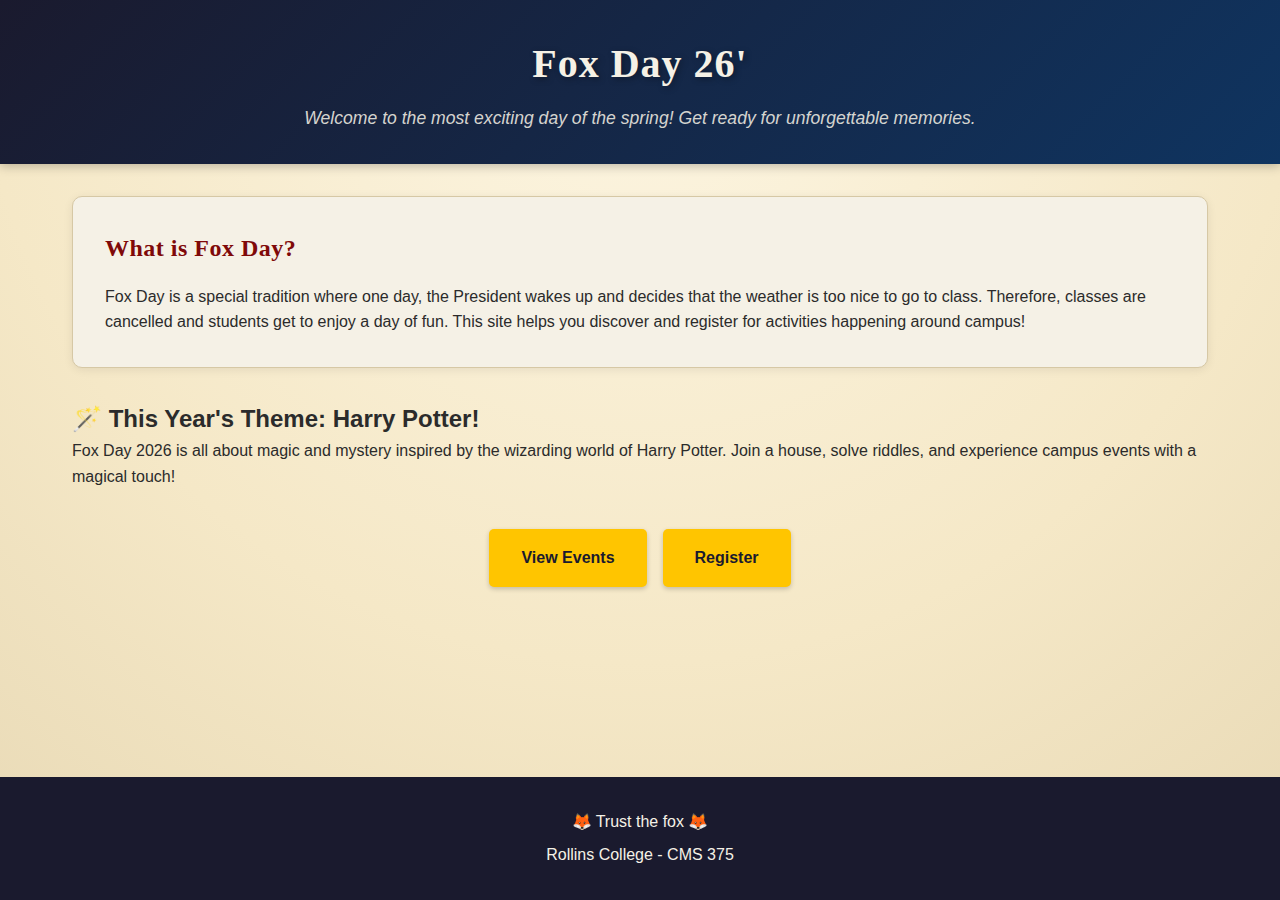
<file: index.html>
<!DOCTYPE html>
<html lang="en">
<head>
    <meta charset="UTF-8">
    <meta name="viewport" content="width=device-width, initial-scale=1.0">
    <title>Fox Day Campus Events</title>
    <link rel="stylesheet" href="style.css">
</head>
<body>
    <header>
        <h1>Fox Day 26'</h1>
        <p class="fox-message">Welcome to the most exciting day of the spring! Get ready for unforgettable memories.</p>
    </header>
    
    <main>
        <section class="intro">
            <h2>What is Fox Day?</h2>
            <p>Fox Day is a special tradition where one day, the President wakes up and decides that the weather is too nice to go to class. Therefore, classes are cancelled and students get to enjoy a day of fun. This site helps you discover and register for activities happening around campus!</p>
        </section>

        <section class="theme-highlight">
            <h2>🪄 This Year's Theme: Harry Potter!</h2>
            <p>
                Fox Day 2026 is all about magic and mystery inspired by the wizarding world of Harry Potter. 
                Join a house, solve riddles, and experience campus events with a magical touch!
            </p>
        </section>
        <div style="height: 2.5em;"></div>
        <nav class="main-nav">
            <a href="events.php" class="nav-button">View Events</a>
            <a href="register.html" class="nav-button">Register</a>
        </nav>
    </main>
    
    <footer>
        <p>🦊 Trust the fox 🦊</p>
        <p>Rollins College - CMS 375 </p>
    </footer>
</body>
</html>
</file>
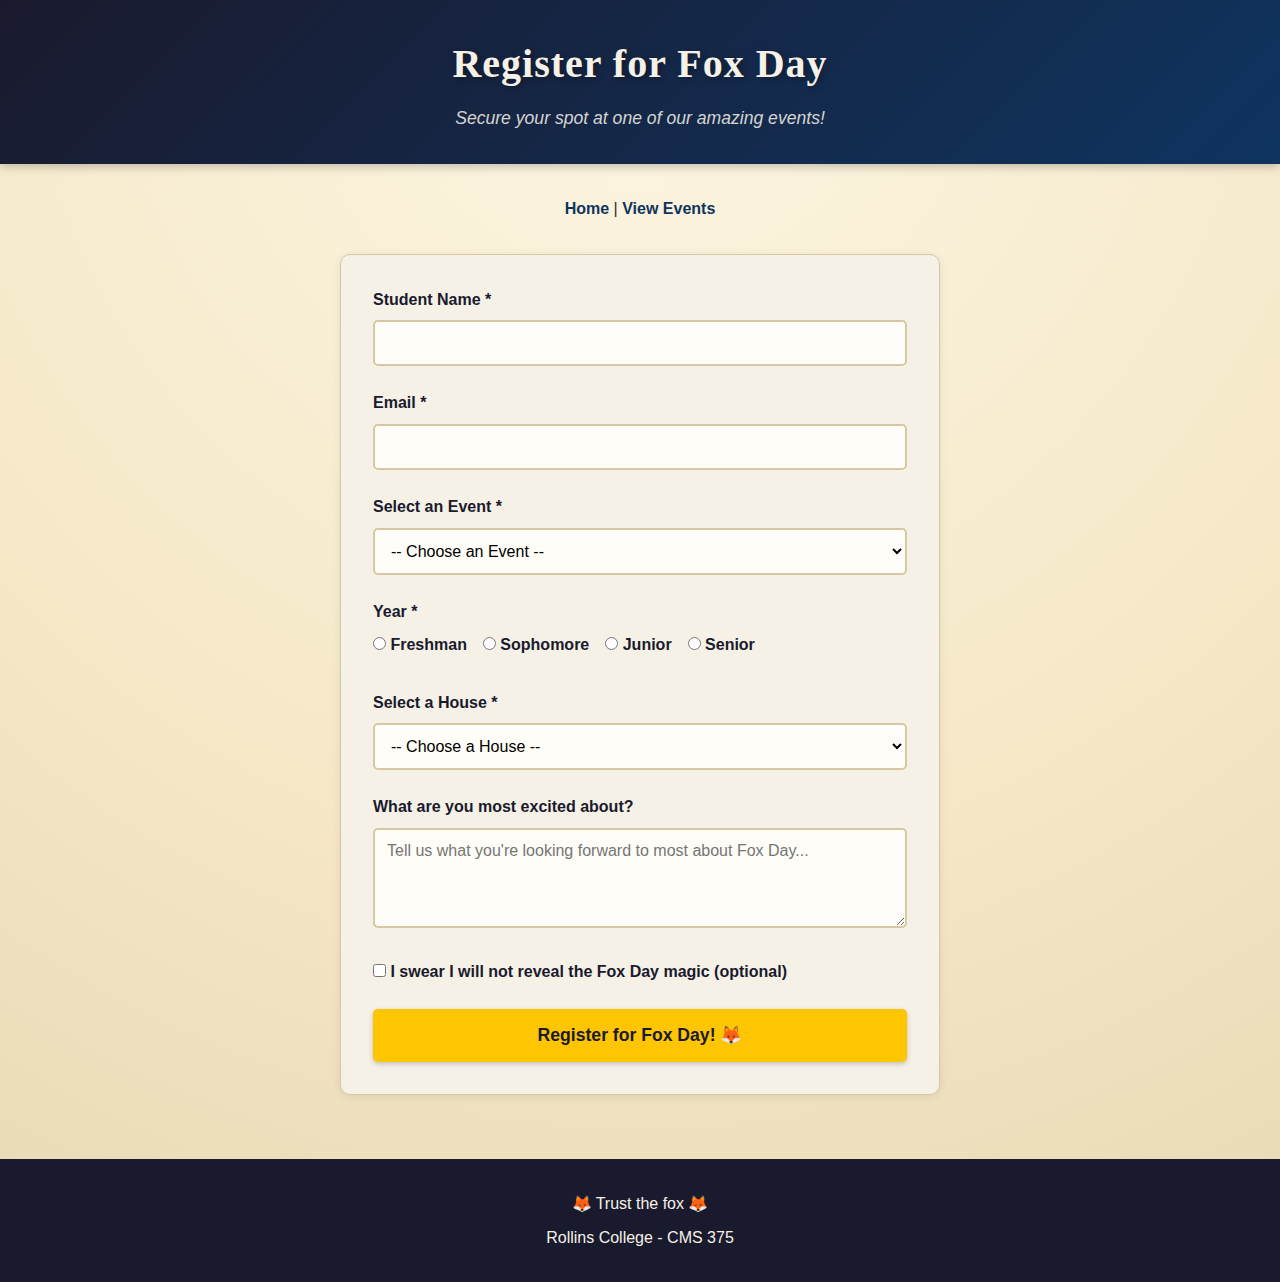
<file: register.html>
<!DOCTYPE html>
<html lang="en">
<head>
    <meta charset="UTF-8">
    <meta name="viewport" content="width=device-width, initial-scale=1.0">
    <title>Register for Fox Day Event</title>
    <link rel="stylesheet" href="style.css">
</head>
<body>
    <header>
        <h1>Register for Fox Day</h1>
        <p class="fox-message">Secure your spot at one of our amazing events!</p>
    </header>
    
    <main>
        <nav class="page-nav">
            <a href="index.html">Home</a> | 
            <a href="events.php">View Events</a>
        </nav>
        
        <section class="registration-form">
            <form action="process.php" method="POST">
                <div class="form-group">
                    <label for="student_name">Student Name *</label>
                    <input type="text" id="student_name" name="student_name" required>
                </div>
                
                <div class="form-group">
                    <label for="email">Email *</label>
                    <input type="email" id="email" name="email" required>
                </div>
                
                <div class="form-group">
                    <label for="event">Select an Event *</label>
                    <select id="event" name="event" required>
                        <option value="">-- Choose an Event --</option>
                        <option value="Chamber of Secrets Escape Challenge">Chamber of Secrets Escape Challenge</option>
                        <option value="The Fox's Horcrux Hunt">The Fox's Horcrux Hunt</option>
                        <option value="Defense against the Dark Fox">Defense against the Dark Fox</option>
                        <option value="Quidditch Tournament on Mills">Quidditch Tournament on Mills</option>
                    </select>
                </div>
                
                <div class="form-group">
                    <label>Year *</label>
                    <div class="radio-group">
                        <label class="radio-label">
                            <input type="radio" name="year" value="Freshman" required>
                            Freshman
                        </label>
                        <label class="radio-label">
                            <input type="radio" name="year" value="Sophomore" required>
                            Sophomore
                        </label>
                        <label class="radio-label">
                            <input type="radio" name="year" value="Junior" required>
                            Junior
                        </label>
                        <label class="radio-label">
                            <input type="radio" name="year" value="Senior" required>
                            Senior
                        </label>
                    </div>
                </div>

                <div class="form-group">
                    <label for="house">Select a House *</label>
                    <select id="house" name="house" required>
                        <option value="">-- Choose a House --</option>
                        <option value="Gryffindor">Gryffindor</option>
                        <option value="Hufflepuff">Hufflepuff</option>
                        <option value="Ravenclaw">Ravenclaw</option>
                        <option value="Slytherin">Slytherin</option>
                    </select>
                </div>
                
                <div class="form-group">
                    <label for="message">What are you most excited about?</label>
                    <textarea id="message" name="message" rows="4" placeholder="Tell us what you're looking forward to most about Fox Day..."></textarea>
                </div>
                
                <div class="form-group">
                    <label class="checkbox-label">
                        <input type="checkbox" name="secret_promise" value="yes">
                        I swear I will not reveal the Fox Day magic (optional)
                    </label>
                </div>
                
                <button type="submit" class="submit-button">Register for Fox Day! 🦊</button>
            </form>
        </section>
    </main>
    
    <footer>
        <p>🦊 Trust the fox 🦊</p>
        <p>Rollins College - CMS 375</p>
    </footer>
</body>
</html>
</file>
<file: style.css>
/* Fox Day Theme Styling */

* {
    margin: 0;
    padding: 0;
    box-sizing: border-box;
}

body {
    font-family: 'Segoe UI', Tahoma, Geneva, Verdana, sans-serif;
    line-height: 1.6;
    color: #2b2b2b;
    /* Hogwarts parchment-style background */
    background: radial-gradient(circle at top, #fdf6e3 0%, #f5e8c7 60%, #e8d9b5 100%);
    min-height: 100vh;
    display: flex;
    flex-direction: column;
}

header {
    /* Deep Hogwarts-night tones */
    background: linear-gradient(135deg, #1a1a2e 0%, #0f3460 100%);
    color: #f5f1e6;
    padding: 2rem;
    text-align: center;
    box-shadow: 0 2px 10px rgba(0, 0, 0, 0.25);
}

header h1 {
    font-size: 2.5rem;
    margin-bottom: 0.5rem;
    /* slightly more magical look */
    font-family: "Georgia", "Times New Roman", serif;
    letter-spacing: 1px;
    text-shadow: 2px 2px 6px rgba(0, 0, 0, 0.35);
}

.fox-message {
    font-size: 1.1rem;
    font-style: italic;
    margin-top: 0.5rem;
    opacity: 0.95;
    color: rgba(245, 241, 230, 0.92);
}

main {
    flex: 1;
    max-width: 1200px;
    width: 100%;
    margin: 0 auto;
    padding: 2rem;
}

.intro {
    /* parchment card */
    background: #f5f1e6;
    padding: 2rem;
    border-radius: 10px;
    border: 1px solid #d6c8a5;
    box-shadow: 0 2px 10px rgba(0, 0, 0, 0.08);
    margin-bottom: 2rem;
}

.intro h2 {
    /* Gryffindor red */
    color: #7f0909;
    margin-bottom: 1rem;
    font-family: "Georgia", "Times New Roman", serif;
    letter-spacing: 0.5px;
}

.main-nav {
    display: flex;
    gap: 1rem;
    justify-content: center;
    flex-wrap: wrap;
}

.nav-button {
    display: inline-block;
    padding: 1rem 2rem;
    /* Hogwarts gold */
    background: #ffc500;
    color: #1a1a2e;
    text-decoration: none;
    border-radius: 5px;
    font-weight: bold;
    transition: background 0.3s, transform 0.2s, box-shadow 0.2s;
    box-shadow: 0 2px 5px rgba(0, 0, 0, 0.2);
}

.nav-button:hover {
    background: #e6b100;
    transform: translateY(-2px);
    box-shadow: 0 0 14px rgba(255, 197, 0, 0.45), 0 4px 10px rgba(0, 0, 0, 0.25);
}

.page-nav {
    margin-bottom: 2rem;
    text-align: center;
}

.page-nav a {
    color: #0f3460;
    text-decoration: none;
    font-weight: bold;
}

.page-nav a:hover {
    text-decoration: underline;
}

/* Events Page */
.events-container {
    display: grid;
    grid-template-columns: repeat(auto-fit, minmax(300px, 1fr));
    gap: 1.5rem;
    margin-top: 2rem;
}

.event-card {
    /* parchment card */
    background: #f5f1e6;
    padding: 1.5rem;
    border-radius: 10px;
    border: 1px solid #d6c8a5;
    box-shadow: 0 2px 10px rgba(0, 0, 0, 0.08);
    /* gold accent */
    border-left: 5px solid #ffc500;
}


.event-card h2 {
    color: #7f0909;
    margin-bottom: 1rem;
    font-size: 1.5rem;
    font-family: "Georgia", "Times New Roman", serif;
    letter-spacing: 0.5px;
}

.event-details {
    display: flex;
    flex-direction: column;
    gap: 0.5rem;
}

.event-time,
.event-location {
    font-weight: bold;
    color: #3a3a3a;
}

.event-description {
    margin-top: 0.5rem;
    color: #2f2f2f;
    line-height: 1.6;
}

/* Registration Form */
.registration-form {
    /* parchment card */
    background: #f5f1e6;
    padding: 2rem;
    border-radius: 10px;
    border: 1px solid #d6c8a5;
    box-shadow: 0 2px 10px rgba(0, 0, 0, 0.08);
    max-width: 600px;
    margin: 0 auto;
}

.form-group {
    margin-bottom: 1.5rem;
}

.form-group label {
    display: block;
    margin-bottom: 0.5rem;
    font-weight: bold;
    color: #1a1a2e;
}

.form-group input[type="text"],
.form-group input[type="email"],
.form-group select,
.form-group textarea {
    width: 100%;
    padding: 0.75rem;
    border: 2px solid #d6c8a5;
    border-radius: 5px;
    font-size: 1rem;
    font-family: inherit;
    transition: border-color 0.3s, box-shadow 0.2s;
    background: #fffdf7;
}

.form-group input[type="text"]:focus,
.form-group input[type="email"]:focus,
.form-group select:focus,
.form-group textarea:focus {
    outline: none;
    border-color: #ffc500;
    box-shadow: 0 0 0 3px rgba(255, 197, 0, 0.22);
}

.radio-group {
    display: flex;
    flex-wrap: wrap;
    gap: 1rem;
    margin-top: 0.5rem;
}

.radio-label {
    display: flex;
    align-items: center;
    gap: 0.5rem;
    font-weight: normal;
    cursor: pointer;
}

.radio-label input[type="radio"] {
    width: auto;
    cursor: pointer;
}

.checkbox-label {
    display: flex;
    align-items: center;
    gap: 0.5rem;
    font-weight: normal;
    cursor: pointer;
}

.checkbox-label input[type="checkbox"] {
    width: auto;
    cursor: pointer;
}

.submit-button {
    width: 100%;
    padding: 1rem;
    /* gold button */
    background: #ffc500;
    color: #1a1a2e;
    border: none;
    border-radius: 5px;
    font-size: 1.1rem;
    font-weight: bold;
    cursor: pointer;
    transition: background 0.3s, transform 0.2s, box-shadow 0.2s;
    box-shadow: 0 2px 5px rgba(0, 0, 0, 0.2);
}

.submit-button:hover {
    background: #e6b100;
    transform: translateY(-2px);
    box-shadow: 0 0 14px rgba(255, 197, 0, 0.45), 0 4px 10px rgba(0, 0, 0, 0.25);
}

/* Process/Confirmation Page */
.confirmation-message {
    /* parchment card */
    background: #f5f1e6;
    padding: 2rem;
    border-radius: 10px;
    border: 1px solid #d6c8a5;
    box-shadow: 0 2px 10px rgba(0, 0, 0, 0.08);
    max-width: 700px;
    margin: 0 auto;
}

.confirmation-message h2 {
    color: #7f0909;
    text-align: center;
    margin-bottom: 1.5rem;
    font-size: 1.8rem;
    font-family: "Georgia", "Times New Roman", serif;
    letter-spacing: 0.5px;
}

.confirmation-intro {
    text-align: center;
    margin-bottom: 2rem;
    font-size: 1.1rem;
    color: #3a3a3a;
}

.confirmation-details {
    background: #fff7df;
    padding: 1.5rem;
    border-radius: 8px;
    margin-bottom: 1.5rem;
    border: 1px solid #e6d6b0;
}

.detail-item {
    padding: 0.75rem 0;
    border-bottom: 1px solid #e6d6b0;
}

.detail-item:last-child {
    border-bottom: none;
}

.detail-item strong {
    color: #0f3460;
    display: inline-block;
    min-width: 120px;
}

.detail-item.promise {
    margin-top: 1rem;
    padding-top: 1rem;
    border-top: 2px solid #ffc500;
    color: #7f0909;
    font-weight: bold;
}

.event-tip {
    background: #eef6ff;
    padding: 1rem;
    border-radius: 5px;
    border-left: 4px solid #0f3460;
    margin-bottom: 1.5rem;
}

.confirmation-footer {
    text-align: center;
    margin-top: 2rem;
}

.error-message {
    background: #f5f1e6;
    padding: 2rem;
    border-radius: 10px;
    border: 1px solid #d6c8a5;
    box-shadow: 0 2px 10px rgba(0, 0, 0, 0.08);
    max-width: 600px;
    margin: 0 auto;
    border-left: 5px solid #7f0909;
}

.error-message h2 {
    color: #7f0909;
    margin-bottom: 1rem;
    font-family: "Georgia", "Times New Roman", serif;
}

.error-message ul {
    margin: 1rem 0;
    padding-left: 2rem;
}

.error-message li {
    color: #2b2b2b;
    margin-bottom: 0.5rem;
}

.back-link {
    display: inline-block;
    margin-top: 1rem;
    color: #1a1a2e;
    text-decoration: none;
    font-weight: bold;
    padding: 0.5rem 1rem;
    border: 2px solid #ffc500;
    border-radius: 5px;
    transition: background 0.3s, color 0.3s, box-shadow 0.2s;
}

.back-link:hover {
    background: #ffc500;
    color: #1a1a2e;
    box-shadow: 0 0 12px rgba(255, 197, 0, 0.35);
}

footer {
    background: #1a1a2e;
    color: #f5f1e6;
    text-align: center;
    padding: 1.5rem;
    margin-top: 2rem;
}

footer p {
    margin: 0.5rem 0;
}

/* Responsive Design */
@media (max-width: 768px) {
    header h1 {
        font-size: 2rem;
    }
    
    main {
        padding: 1rem;
    }
    
    .events-container {
        grid-template-columns: 1fr;
    }
    
    .radio-group {
        flex-direction: column;
    }
}
</file>
